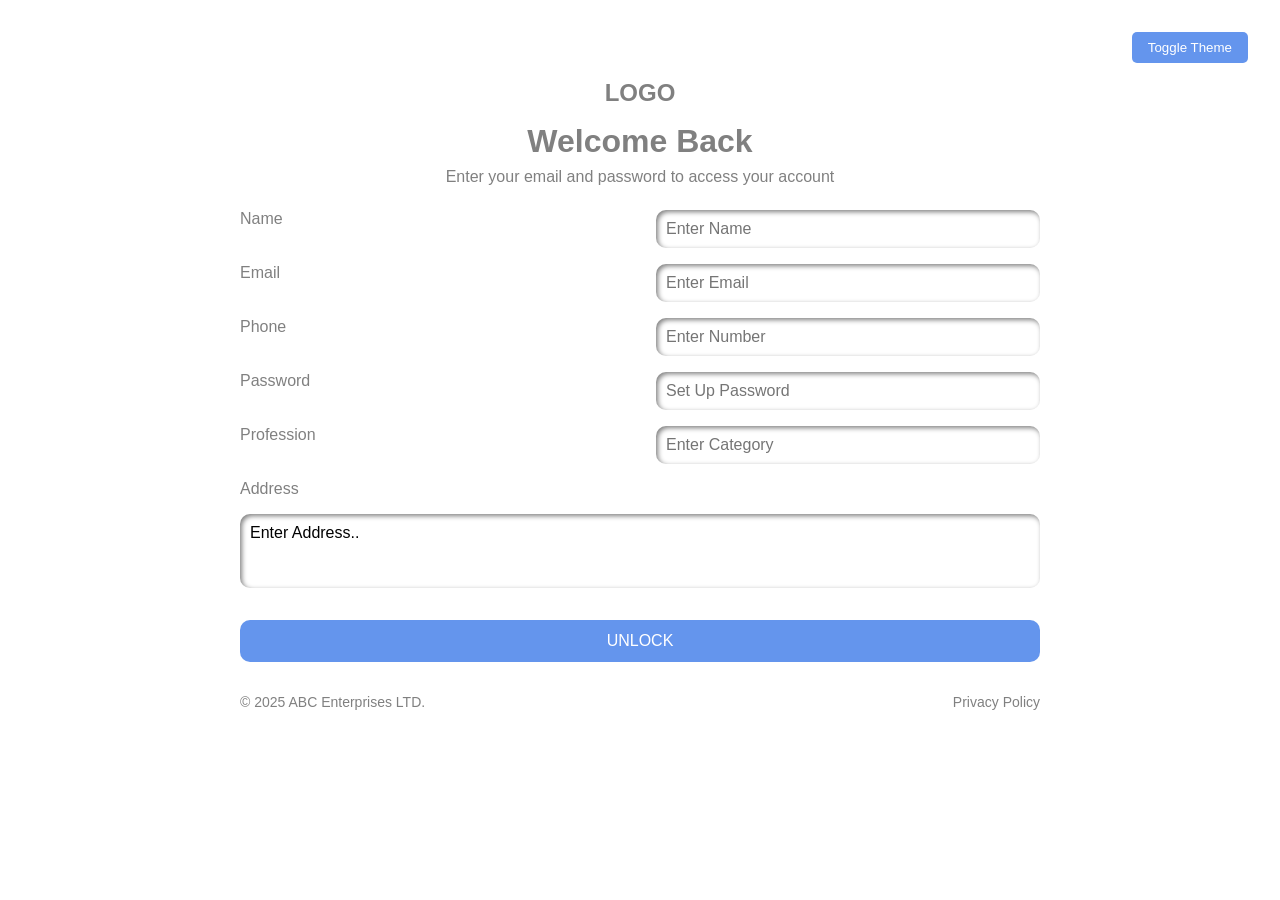
<file: Partner/index.html>
<!DOCTYPE html>
<html lang="en" data-theme="light">
<head>
  <meta charset="UTF-8" />
  <meta name="viewport" content="width=device-width, initial-scale=1.0"/>
  <title>Provider Registration</title>
  <style>
    :root {
      --primary-color-light: cornflowerblue;
      --background-light: white;
      --text-light: grey;

      --primary-color-dark: limegreen;
      --background-dark: #000;
      --text-dark: grey;
    }

    * {
      margin: 0;
      padding: 0;
      box-sizing: border-box;
      font-family: 'Segoe UI', Tahoma, Geneva, Verdana, sans-serif;
    }

    body {
      background-color: var(--background-light);
      color: var(--text-light);
      transition: 0.3s ease;
    }

    html[data-theme="dark"] body {
      background-color: var(--background-dark);
      color: var(--text-dark);
    }

    .container {
      width: 100vw;
      min-height: 100vh;
      display: flex;
      flex-direction: column;
      align-items: center;
      padding: 2rem;
    }

    .theme-toggle {
      align-self: flex-end;
      margin-bottom: 1rem;
      padding: 0.5rem 1rem;
      border: none;
      background-color: var(--primary-color-light);
      color: white;
      border-radius: 5px;
      cursor: pointer;
    }

    html[data-theme="dark"] .theme-toggle {
      background-color: var(--primary-color-dark);
    }

    .logo {
      font-size: 24px;
      margin-bottom: 1rem;
      color: var(--text-light);
    }

    html[data-theme="dark"] .logo {
      color: var(--text-dark);
    }

    .welcome {
      font-size: 32px;
      margin-bottom: 0.5rem;
    }

    .headline {
      font-size: 16px;
      margin-bottom: 1.5rem;
    }

    form {
      display: grid;
      grid-template-columns: 1fr 1fr;
      gap: 1rem 2rem;
      width: 100%;
      max-width: 800px;
      margin-bottom: 2rem;
    }

    label {
      grid-column: span 1;
      font-size: 16px;
    }

    input[type="text"],
    input[type="email"],
    input[type="number"],
    input[type="password"],
    textarea {
      padding: 10px;
      font-size: 16px;
      border: none;
      border-radius: 10px;
      outline: none;
      box-shadow: inset 2px 2px 5px grey, inset -2px -2px 5px white;
      transition: 0.3s ease;
    }

    textarea {
      grid-column: span 2;
      resize: none;
    }

    html[data-theme="dark"] input,
    html[data-theme="dark"] textarea {
      box-shadow: 0 0 8px var(--primary-color-dark);
      background-color: #111;
      color: var(--text-dark);
    }

    input[type="submit"] {
      grid-column: span 2;
      padding: 12px;
      font-size: 16px;
      text-transform: uppercase;
      border: none;
      border-radius: 10px;
      background-color: var(--primary-color-light);
      color: white;
      cursor: pointer;
      margin-top: 1rem;
    }

    html[data-theme="dark"] input[type="submit"] {
      background-color: var(--primary-color-dark);
    }

    .footer {
      display: flex;
      justify-content: space-between;
      width: 100%;
      max-width: 800px;
      font-size: 14px;
      color: var(--text-light);
    }

    html[data-theme="dark"] .footer {
      color: var(--text-dark);
    }

    @media (max-width: 768px) {
      form {
        grid-template-columns: 1fr;
      }

      input[type="submit"] {
        grid-column: span 1;
      }

      .footer {
        flex-direction: column;
        gap: 10px;
        align-items: center;
      }
    }
  </style>
</head>
<body>
  <div class="container">
    <button class="theme-toggle" onclick="toggleTheme()">Toggle Theme</button>
    <h1 class="logo">LOGO</h1>
    <h2 class="welcome">Welcome Back</h2>
    <p class="headline">Enter your email and password to access your account</p>

    <form action="./save_provider.php" method="post">
      <label for="providerName">Name</label>
      <input type="text" placeholder="Enter Name" class="providerName" id="providerName" name="providerName">

      <label for="providerEmail">Email</label>
      <input type="email" placeholder="Enter Email" class="providerEmail" id="providerEmail" name="providerEmail">

      <label for="providerPhone">Phone</label>
      <input type="number" placeholder="Enter Number" class="providerPhone" id="providerPhone" name="providerPhone">

      <label for="providerPassword">Password</label>
      <input type="password" placeholder="Set Up Password" class="providerPassword" id="providerPassword" name="providerPassword">

      <label for="providerCategory">Profession</label>
      <input type="text" placeholder="Enter Category" class="providerCategory" id="providerCategory" name="providerCategory">

      <label for="providerAddress">Address</label>
      <textarea cols="55" rows="3" class="providerAddress" id="providerAddress" name="providerAddress">Enter Address..</textarea>

      <input type="submit" value="Unlock">
    </form>

    <div class="footer">
      <p class="copyright">© 2025 ABC Enterprises LTD.</p>
      <p class="privacy-policy">Privacy Policy</p>
    </div>
  </div>

  <script>
    function toggleTheme() {
      const root = document.documentElement;
      const current = root.getAttribute("data-theme");
      root.setAttribute("data-theme", current === "light" ? "dark" : "light");
    }
  </script>
</body>
</html>
</file>
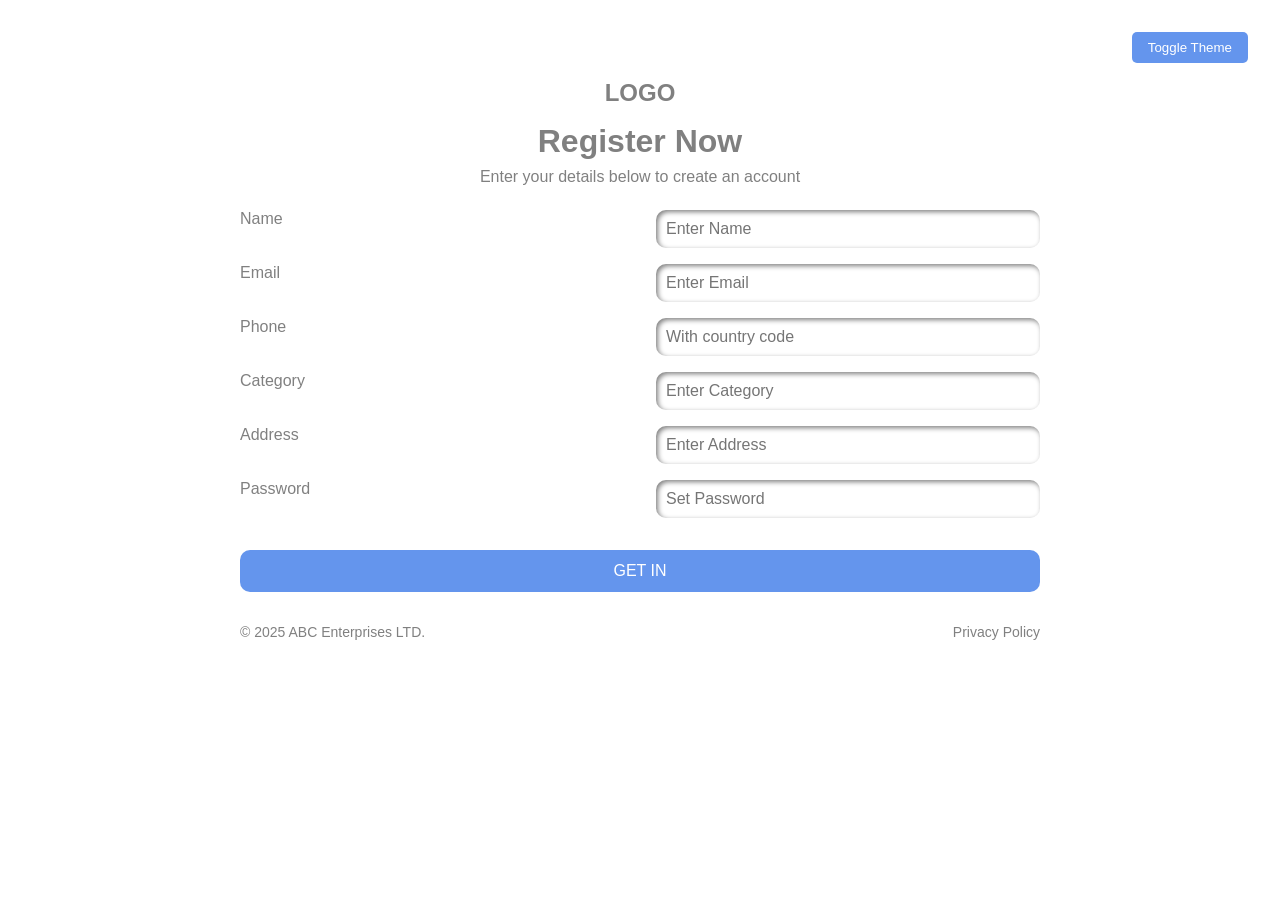
<file: User/index.html>
<!DOCTYPE html>
<html lang="en" data-theme="light">
<head>
  <meta charset="UTF-8" />
  <meta name="viewport" content="width=device-width, initial-scale=1.0"/>
  <title>Registration</title>
  <style>
    :root {
      --primary-color-light: cornflowerblue;
      --background-light: white;
      --text-light: grey;

      --primary-color-dark: limegreen;
      --background-dark: #000;
      --text-dark: grey;
    }

    * {
      margin: 0;
      padding: 0;
      box-sizing: border-box;
      font-family: 'Segoe UI', Tahoma, Geneva, Verdana, sans-serif;
    }

    body {
      background-color: var(--background-light);
      color: var(--text-light);
      transition: 0.3s ease;
    }

    html[data-theme="dark"] body {
      background-color: var(--background-dark);
      color: var(--text-dark);
    }

    .container {
      width: 100vw;
      min-height: 100vh;
      display: flex;
      flex-direction: column;
      align-items: center;
      padding: 2rem;
    }

    .theme-toggle {
      align-self: flex-end;
      margin-bottom: 1rem;
      padding: 0.5rem 1rem;
      border: none;
      background-color: var(--primary-color-light);
      color: white;
      border-radius: 5px;
      cursor: pointer;
    }

    html[data-theme="dark"] .theme-toggle {
      background-color: var(--primary-color-dark);
    }

    .logo {
      font-size: 24px;
      margin-bottom: 1rem;
      color: var(--text-light);
    }

    html[data-theme="dark"] .logo {
      color: var(--text-dark);
    }

    .welcome {
      font-size: 32px;
      margin-bottom: 0.5rem;
    }

    .headline {
      font-size: 16px;
      margin-bottom: 1.5rem;
    }

    form {
      display: grid;
      grid-template-columns: 1fr 1fr;
      gap: 1rem 2rem;
      width: 100%;
      max-width: 800px;
      margin-bottom: 2rem;
    }

    label {
      grid-column: span 1;
      font-size: 16px;
    }

    input[type="text"],
    input[type="email"],
    input[type="number"],
    input[type="password"] {
      padding: 10px;
      font-size: 16px;
      border: none;
      border-radius: 10px;
      outline: none;
      box-shadow: inset 2px 2px 5px grey, inset -2px -2px 5px white;
      transition: 0.3s ease;
    }

    html[data-theme="dark"] input[type="text"],
    html[data-theme="dark"] input[type="email"],
    html[data-theme="dark"] input[type="number"],
    html[data-theme="dark"] input[type="password"] {
      box-shadow: 0 0 8px var(--primary-color-dark);
      background-color: #111;
      color: var(--text-dark);
    }

    input[type="submit"] {
      grid-column: span 2;
      padding: 12px;
      font-size: 16px;
      text-transform: uppercase;
      border: none;
      border-radius: 10px;
      background-color: var(--primary-color-light);
      color: white;
      cursor: pointer;
      margin-top: 1rem;
    }

    html[data-theme="dark"] input[type="submit"] {
      background-color: var(--primary-color-dark);
    }

    .footer {
      display: flex;
      justify-content: space-between;
      width: 100%;
      max-width: 800px;
      font-size: 14px;
      color: var(--text-light);
    }

    html[data-theme="dark"] .footer {
      color: var(--text-dark);
    }

    @media (max-width: 768px) {
      form {
        grid-template-columns: 1fr;
      }

      input[type="submit"] {
        grid-column: span 1;
      }

      .footer {
        flex-direction: column;
        gap: 10px;
        align-items: center;
      }
    }
  </style>
</head>
<body>
  <div class="container">
    <button class="theme-toggle" onclick="toggleTheme()">Toggle Theme</button>
    <h1 class="logo">LOGO</h1>
    <h2 class="welcome">Register Now</h2>
    <p class="headline">Enter your details below to create an account</p>

    <form action="./save_user.php" method="post">
      <label for="userName">Name</label>
      <input type="text" placeholder="Enter Name" id="userName" name="userName">

      <label for="userEmail">Email</label>
      <input type="email" placeholder="Enter Email" id="userEmail" name="userEmail">

      <label for="userPhone">Phone</label>
      <input type="number" placeholder="With country code" id="userPhone" name="userPhone">

      <label for="userCategory">Category</label>
      <input type="text" placeholder="Enter Category" id="userCategory" name="userCategory">

      <label for="userAddress">Address</label>
      <input type="text" placeholder="Enter Address" id="userAddress" name="userAddress">

      <label for="userPassword">Password</label>
      <input type="password" placeholder="Set Password" id="userPassword" name="userPassword">

      <input type="submit" value="Get In">
    </form>

    <div class="footer">
      <p>© 2025 ABC Enterprises LTD.</p>
      <p>Privacy Policy</p>
    </div>
  </div>

  <script>
    function toggleTheme() {
      const root = document.documentElement;
      const currentTheme = root.getAttribute("data-theme");
      root.setAttribute("data-theme", currentTheme === "light" ? "dark" : "light");
    }
  </script>
</body>
</html>
</file>
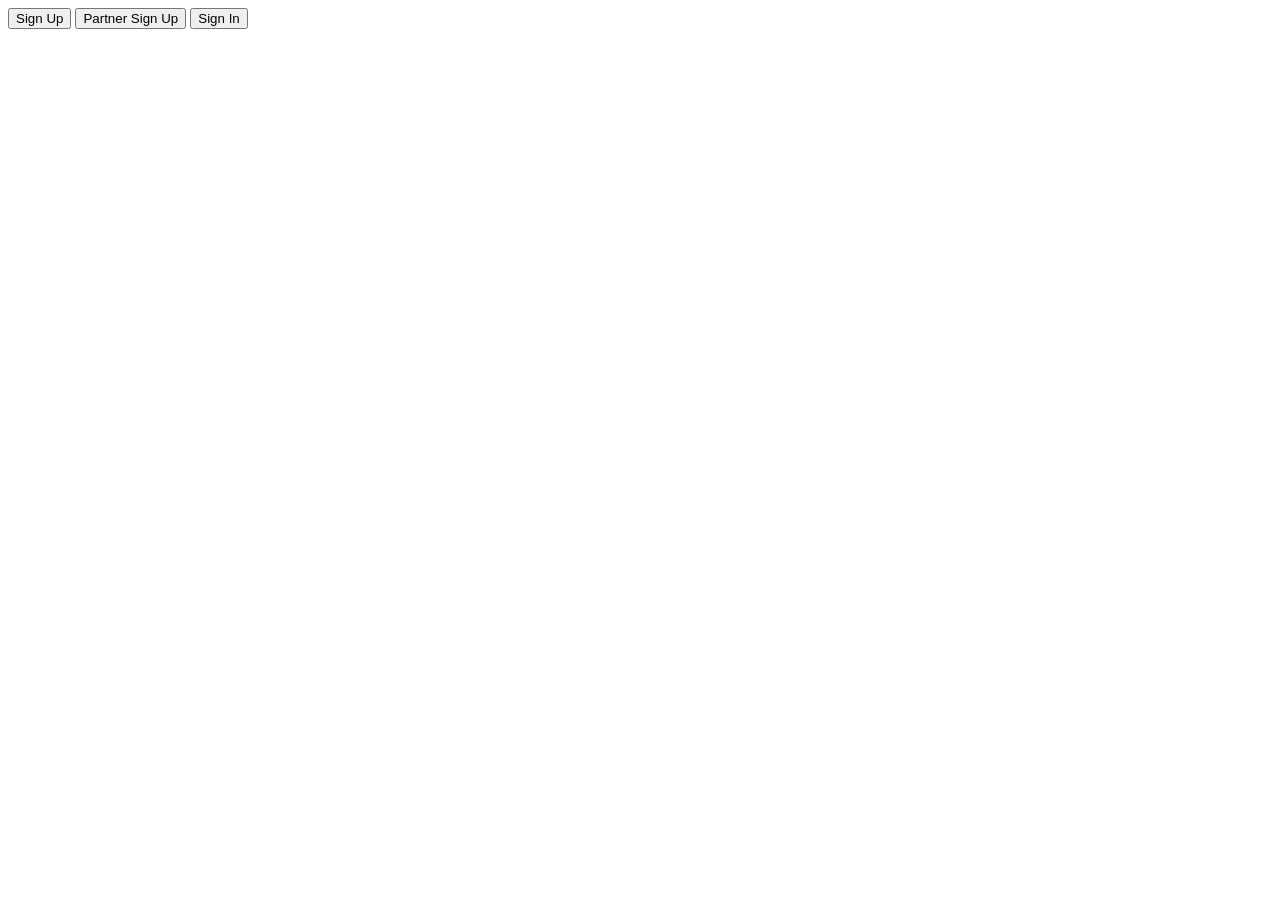
<file: homepage-main.html>
<!DOCTYPE html>
<html lang="en">
<head>
    <meta charset="UTF-8">
    <meta name="viewport" content="width=device-width, initial-scale=1.0">
    <title>Document</title>
</head>
<body>
    <a href="./User/index.html"><button type="button">Sign Up</button></a>
    <a href="./Partner/index.html"><button type="button">Partner Sign Up</button></a>
    <a href="./index.html"><button type="button">Sign In</button></a>
</body>
</html>
</file>
